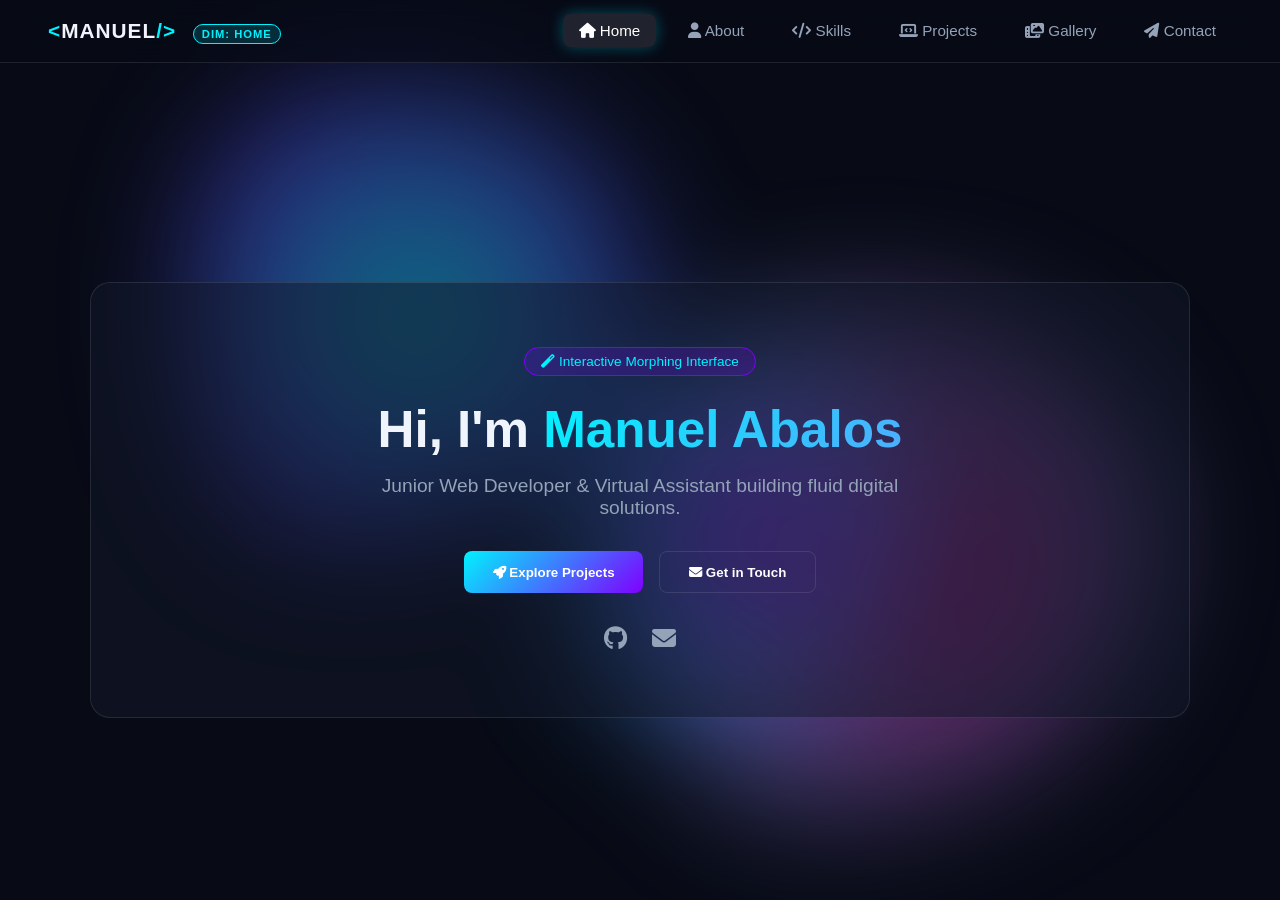
<file: index.html>
<!DOCTYPE html>
<html lang="en">
<head>
  <meta charset="UTF-8" />
  <meta name="viewport" content="width=device-width, initial-scale=1.0" />
  <title>Manuel Abalos | Interactive Morph Portfolio</title>
  <link rel="stylesheet" href="main.css" />
  <link rel="stylesheet" href="https://cdnjs.cloudflare.com/ajax/libs/font-awesome/6.4.0/css/all.min.css" />
</head>
<body>

  <!-- Morphing Glass Background Container -->
  <div class="morph-bg-container">
    <div id="morphBlob1" class="morph-blob blob-1"></div>
    <div id="morphBlob2" class="morph-blob blob-2"></div>
    <div id="morphBlob3" class="morph-blob blob-3"></div>
  </div>

  <!-- Navigation Bar -->
  <header class="navbar">
    <div class="logo">
      <span class="logo-accent">&lt;</span>MANUEL<span class="logo-accent">/&gt;</span>
      <span class="dimension-badge" id="currentDimensionBadge">DIM: HOME</span>
    </div>
    <nav>
      <ul class="nav-links">
        <li><a href="#home" class="nav-btn active" data-page="home"><i class="fas fa-home"></i> Home</a></li>
        <li><a href="#about" class="nav-btn" data-page="about"><i class="fas fa-user"></i> About</a></li>
        <li><a href="#skills" class="nav-btn" data-page="skills"><i class="fas fa-code"></i> Skills</a></li>
        <li><a href="#projects" class="nav-btn" data-page="projects"><i class="fas fa-laptop-code"></i> Projects</a></li>
        <li><a href="#gallery" class="nav-btn" data-page="gallery"><i class="fas fa-photo-video"></i> Gallery</a></li>
        <li><a href="#contact" class="nav-btn" data-page="contact"><i class="fas fa-paper-plane"></i> Contact</a></li>
      </ul>
    </nav>
  </header>

  <!-- Main Multi-Dimensional Content Container -->
  <main class="multiverse-container">

    <!-- 1. HOME DIMENSION -->
    <section id="home" class="dimension-page active">
      <div class="glass-hero tilt-card">
        <div class="hero-content">
          <div class="portal-tag"><i class="fas fa-magic"></i> Interactive Morphing Interface</div>
          <h1>Hi, I'm <span class="gradient-text">Manuel Abalos</span></h1>
          <p class="subtitle">Junior Web Developer &amp; Virtual Assistant building fluid digital solutions.</p>
          <div class="hero-buttons">
            <button class="dimension-jump-btn" data-jump="projects"><i class="fas fa-rocket"></i> Explore Projects</button>
            <button class="dimension-jump-btn secondary" data-jump="contact"><i class="fas fa-envelope"></i> Get in Touch</button>
          </div>
          <div class="social-links">
            <a href="https://github.com/leunamworkswebdev" target="_blank" aria-label="GitHub"><i class="fab fa-github"></i></a>
            <a href="mailto:your-email@gmail.com" aria-label="Email"><i class="fas fa-envelope"></i></a>
          </div>
        </div>
      </div>
    </section>

    <!-- 2. ABOUT DIMENSION -->
    <section id="about" class="dimension-page">
      <div class="dimension-header">
        <h2>About <span class="gradient-text">Me</span></h2>
        <p>Interactive journey through my focus, background, and direction.</p>
      </div>
      <div class="glass-card full-width tilt-card">
        <div class="about-grid">
          <div class="about-text">
            <h3>Junior Web Developer &amp; VA</h3>
            <p>I build clean, responsive front-end layouts with interactive web features and robust backend database integrations. Passionate about user experience, UI aesthetics, and efficient workflows.</p>
            <div class="interactive-pills">
              <span class="interactive-pill" onclick="this.classList.toggle('active')"><i class="fas fa-map-marker-alt"></i> Davao City, PH</span>
              <span class="interactive-pill" onclick="this.classList.toggle('active')"><i class="fas fa-briefcase"></i> Open for Remote Work</span>
              <span class="interactive-pill" onclick="this.classList.toggle('active')"><i class="fas fa-graduation-cap"></i> Continuous Learner</span>
            </div>
          </div>
        </div>
      </div>
    </section>

    <!-- 3. SKILLS DIMENSION -->
    <section id="skills" class="dimension-page">
      <div class="dimension-header">
        <h2>Technical <span class="gradient-text">Skills</span></h2>
        <p>Hover over or tap skills to trigger live interactive metric updates.</p>
      </div>
      <div class="skills-grid">
        <div class="glass-card skill-card tilt-card" data-level="90%">
          <i class="fab fa-html5 skill-icon"></i>
          <h4>HTML &amp; CSS</h4>
          <p>Responsive layouts, Flexbox/Grid, &amp; glassmorphism.</p>
          <div class="skill-bar-bg"><div class="skill-bar-fill" style="width: 90%;"></div></div>
        </div>
        <div class="glass-card skill-card tilt-card" data-level="85%">
          <i class="fab fa-js skill-icon"></i>
          <h4>JavaScript</h4>
          <p>DOM manipulation, interactive animations, &amp; ES6+.</p>
          <div class="skill-bar-bg"><div class="skill-bar-fill" style="width: 85%;"></div></div>
        </div>
        <div class="glass-card skill-card tilt-card" data-level="70%">
          <i class="fab fa-react skill-icon"></i>
          <h4>React (Ongoing)</h4>
          <p>Component architecture and stateful applications.</p>
          <div class="skill-bar-bg"><div class="skill-bar-fill" style="width: 70%;"></div></div>
        </div>
        <div class="glass-card skill-card tilt-card" data-level="80%">
          <i class="fab fa-php skill-icon"></i>
          <h4>PHP &amp; MySQL</h4>
          <p>Server-side logic, database design, and CRUD APIs.</p>
          <div class="skill-bar-bg"><div class="skill-bar-fill" style="width: 80%;"></div></div>
        </div>
        <div class="glass-card skill-card tilt-card" data-level="75%">
          <i class="fab fa-java skill-icon"></i>
          <h4>Java</h4>
          <p>Object-oriented programming and application logic.</p>
          <div class="skill-bar-bg"><div class="skill-bar-fill" style="width: 75%;"></div></div>
        </div>
        <div class="glass-card skill-card tilt-card" data-level="88%">
          <i class="fab fa-git-alt skill-icon"></i>
          <h4>Git &amp; GitHub</h4>
          <p>Version control, branch management, and workflows.</p>
          <div class="skill-bar-bg"><div class="skill-bar-fill" style="width: 88%;"></div></div>
        </div>
      </div>
    </section>

    <!-- 4. PROJECTS DIMENSION -->
    <section id="projects" class="dimension-page">
      <div class="dimension-header">
        <h2>Featured <span class="gradient-text">Projects</span></h2>
        <p>Interactive project showcase with real-time detail expansion.</p>
      </div>
      <div class="projects-grid">
        <div class="glass-card project-card tilt-card">
          <div class="project-badge">Database System</div>
          <h3>Student Management System</h3>
          <p>Comprehensive system for student enrollment, record management, and academic grading.</p>
          <button class="expand-project-btn"><i class="fas fa-chevron-down"></i> Details</button>
          <div class="project-details">
            <p><strong>Stack:</strong> PHP, MySQL, HTML5, CSS3</p>
            <p>Features automated student record lookup and grade report generation.</p>
          </div>
        </div>
        <div class="glass-card project-card tilt-card">
          <div class="project-badge">E-Commerce</div>
          <h3>SNEAKPICK Sneaker System</h3>
          <p>Custom footwear showcase and inventory management platform.</p>
          <button class="expand-project-btn"><i class="fas fa-chevron-down"></i> Details</button>
          <div class="project-details">
            <p><strong>Stack:</strong> JavaScript, CSS3, HTML5</p>
            <p>Interactive filtering, shopping cart preview, and product view gallery.</p>
          </div>
        </div>
        <div class="glass-card project-card tilt-card">
          <div class="project-badge">Library Tech</div>
          <h3>E-Library System</h3>
          <p>Digital platform for managing library catalog, book issuance, and user borrowing records.</p>
          <button class="expand-project-btn"><i class="fas fa-chevron-down"></i> Details</button>
          <div class="project-details">
            <p><strong>Stack:</strong> Java, MySQL, Swing UI</p>
            <p>Tracks search availability, overdue fines, and book lending status.</p>
          </div>
        </div>
      </div>
    </section>

    <!-- 5. GALLERY DIMENSION -->
    <section id="gallery" class="dimension-page">
      <div class="dimension-header">
        <h2>Works &amp; <span class="gradient-text">Gallery</span></h2>
        <p>System screenshots, analytics documents, team photos, and video demos.</p>
      </div>
      <div class="gallery-grid">
        <div class="glass-card gallery-item tilt-card">
          <img src="Screenshot 2026-10-04 231336.png" alt="Grand Horizon Hotel PMS Dashboard" />
          <div class="gallery-info">
            <h4>Grand Horizon PMS Dashboard</h4>
            <p>Hotel management dashboard featuring real-time room status tracking.</p>
          </div>
        </div>
        <div class="glass-card gallery-item tilt-card">
          <img src="Screenshot 2026-10-04 230714.png" alt="System Sign-In Interface" />
          <div class="gallery-info">
            <h4>Valorant-Style Sign-In UI</h4>
            <p>Custom gaming-inspired sign-in portal interface.</p>
          </div>
        </div>
        <div class="glass-card gallery-item tilt-card">
          <img src="Screenshot 2026-10-05 004541.png" alt="Excel Analytics Sheet" />
          <div class="gallery-info">
            <h4>Excel Performance Sheet</h4>
            <p>Performance rating spreadsheet with conditional formulas and charts.</p>
          </div>
        </div>
        <div class="glass-card gallery-item tilt-card">
          <img src="oneofmyacchievements.jpg" alt="Teamwork Achievement" />
          <div class="gallery-info">
            <h4>Teamwork &amp; Achievement</h4>
            <p>Basketball team competitive tournament achievement showcase photo.</p>
          </div>
        </div>
        <div class="glass-card gallery-item video-item tilt-card">
          <video controls width="100%">
            <source src="codelyricssong.mp4" type="video/mp4" />
            Your browser does not support the video tag.
          </video>
          <div class="gallery-info">
            <h4>Lyrical Code Project</h4>
            <p>Terminal script syncing lyrics dynamically with audio playback.</p>
          </div>
        </div>
      </div>
    </section>

    <!-- 6. CONTACT DIMENSION -->
    <section id="contact" class="dimension-page">
      <div class="dimension-header">
        <h2>Contact <span class="gradient-text">Dimension</span></h2>
        <p>Send a direct message through the interactive form.</p>
      </div>
      <div class="glass-card contact-card tilt-card">
        <form class="contact-form" id="contactForm">
          <div class="form-group">
            <label for="contactName">Your Name</label>
            <input type="text" id="contactName" placeholder="Enter your name" required />
          </div>
          <div class="form-group">
            <label for="contactEmail">Your Email</label>
            <input type="email" id="contactEmail" placeholder="Enter your email" required />
          </div>
          <div class="form-group">
            <label for="contactMessage">Message</label>
            <textarea id="contactMessage" rows="5" placeholder="Type your message..." required></textarea>
          </div>
          <button type="submit" class="dimension-jump-btn"><i class="fas fa-paper-plane"></i> Send Message</button>
        </form>
      </div>
    </section>

  </main>

  <script src="script.js"></script>
</body>
</html>
</file>
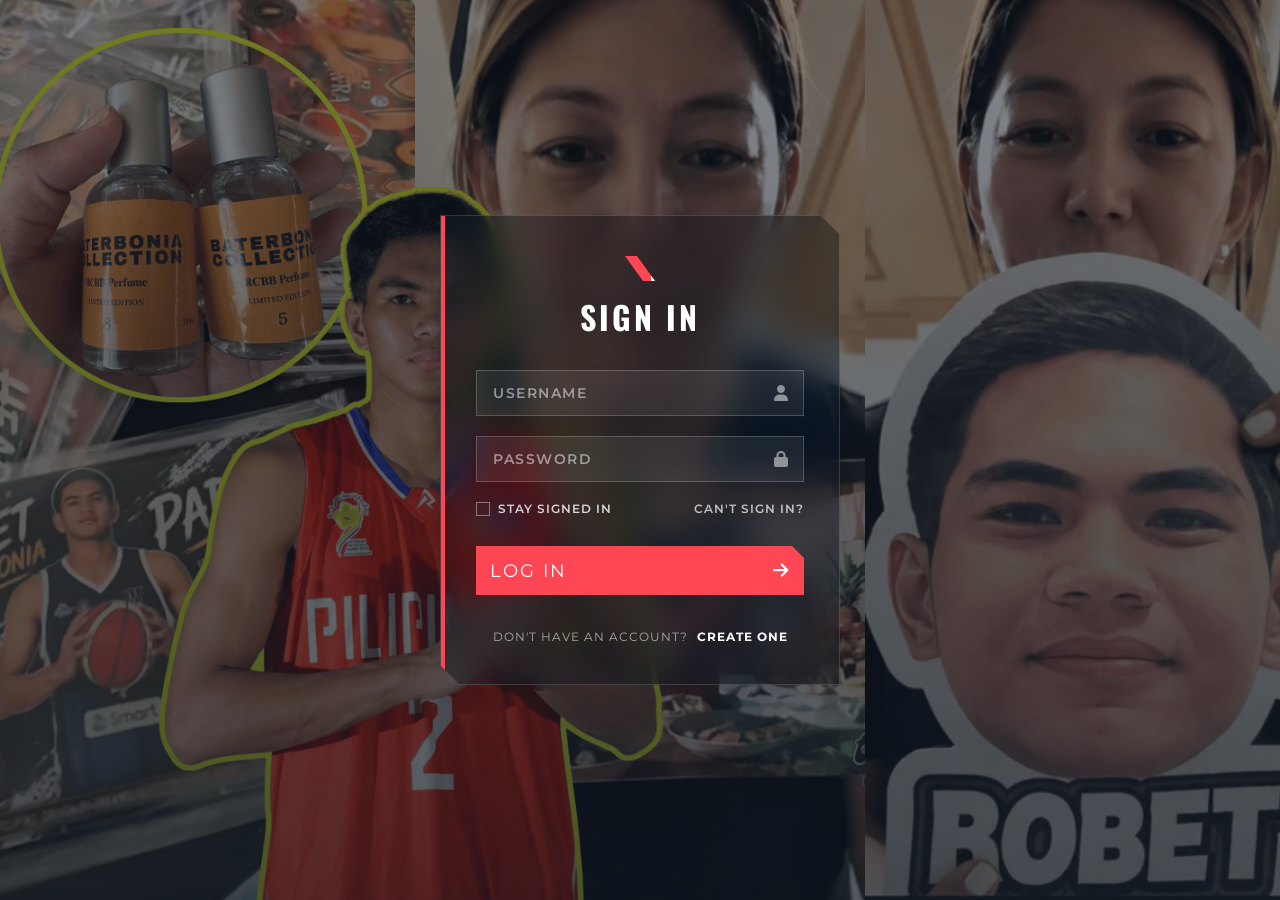
<file: reneidol/matchalover.html>
<!DOCTYPE html>
<html lang="en">
<head>
  <meta charset="UTF-8" />
  <meta name="viewport" content="width=device-width, initial-scale=1.0" />
  <title>Valorant Style Glass Login</title>
  <!-- Google Fonts: Tungsten/Teko style gaming font and clean sans-serif -->
  <link rel="preconnect" href="https://fonts.googleapis.com">
  <link rel="preconnect" href="https://fonts.gstatic.com" crossorigin>
  <link href="https://fonts.googleapis.com/css2?family=Oswald:wght@500;700&family=Montserrat:wght@400;600;700&display=swap" rel="stylesheet">
  <!-- FontAwesome for Icons -->
  <link rel="stylesheet" href="https://cdnjs.cloudflare.com/ajax/libs/font-awesome/6.4.0/css/all.min.css" />
  <!-- Custom CSS -->
  <link rel="stylesheet" href="ihateperiodcramps.css" />
</head>
<body>

  <div class="login-container">
    <!-- Valorant Logo Accent -->
    <div class="brand-header">
      <div class="v-logo"></div>
      <h2>SIGN IN</h2>
    </div>

    <form class="login-form">
      <!-- Username Field -->
      <div class="input-group">
        <input type="text" id="username" placeholder="USERNAME" required />
        <i class="fa-solid fa-user"></i>
        <span class="corner-accent top-left"></span>
        <span class="corner-accent bottom-right"></span>
      </div>

      <!-- Password Field -->
      <div class="input-group">
        <input type="password" id="password" placeholder="PASSWORD" required />
        <i class="fa-solid fa-lock"></i>
        <span class="corner-accent top-left"></span>
        <span class="corner-accent bottom-right"></span>
      </div>

      <!-- Options: Remember Me & Forgot Password -->
      <div class="form-options">
        <label class="remember-me">
          <input type="checkbox" />
          <span class="custom-checkbox"></span>
          STAY SIGNED IN
        </label>
        <a href="#" class="forgot-pass">CAN'T SIGN IN?</a>
      </div>

      <!-- Submit Button -->
      <button type="submit" class="btn-login">
        <span class="btn-text">LOG IN</span>
        <span class="btn-arrow"><i class="fa-solid fa-arrow-right"></i></span>
      </button>

      <!-- Register Link -->
      <div class="form-footer">
        <span>DON'T HAVE AN ACCOUNT?</span>
        <a href="#" class="register-link">CREATE ONE</a>
      </div>
    </form>
  </div>

</body>
</html>
</file>
<file: main.css>
:root {
  --bg-color: #080b16;
  --glass-bg: rgba(18, 24, 43, 0.5);
  --glass-border: rgba(255, 255, 255, 0.1);
  --accent-cyan: #00f2fe;
  --accent-purple: #4facfe;
  --accent-glow: #7f00ff;
  --text-main: #f0f4fc;
  --text-muted: #94a3b8;
}

* {
  box-sizing: border-box;
  margin: 0;
  padding: 0;
  font-family: 'Segoe UI', Tahoma, Geneva, Verdana, sans-serif;
}

body {
  background-color: var(--bg-color);
  color: var(--text-main);
  overflow-x: hidden;
  min-height: 100vh;
}

/* Fluid Morphing Blobs Background */
.morph-bg-container {
  position: fixed;
  top: 0;
  left: 0;
  width: 100vw;
  height: 100vh;
  z-index: -1;
  overflow: hidden;
  filter: blur(60px);
}

.morph-blob {
  position: absolute;
  border-radius: 40% 60% 70% 30% / 40% 50% 60% 50%;
  opacity: 0.45;
  transition: all 1.2s cubic-bezier(0.25, 0.8, 0.25, 1);
}

.blob-1 {
  width: 450px;
  height: 450px;
  background: radial-gradient(circle, var(--accent-cyan), var(--accent-glow));
  top: 10%;
  left: 15%;
  animation: morphingBlob 12s infinite alternate ease-in-out;
}

.blob-2 {
  width: 500px;
  height: 500px;
  background: radial-gradient(circle, #ff007f, var(--accent-purple));
  bottom: 10%;
  right: 10%;
  animation: morphingBlob 15s infinite alternate ease-in-out;
}

.blob-3 {
  width: 350px;
  height: 350px;
  background: radial-gradient(circle, #7f00ff, #00f2fe);
  top: 40%;
  left: 45%;
  animation: morphingBlob 10s infinite alternate ease-in-out;
}

@keyframes morphingBlob {
  0% {
    border-radius: 40% 60% 70% 30% / 40% 50% 60% 50%;
    transform: rotate(0deg) scale(1);
  }
  50% {
    border-radius: 60% 30% 50% 70% / 50% 60% 30% 60%;
    transform: rotate(180deg) scale(1.15);
  }
  100% {
    border-radius: 30% 70% 40% 60% / 60% 40% 70% 30%;
    transform: rotate(360deg) scale(0.9);
  }
}

/* Navbar Styling */
.navbar {
  position: fixed;
  top: 0;
  left: 0;
  width: 100%;
  display: flex;
  justify-content: space-between;
  align-items: center;
  padding: 1.2rem 3rem;
  background: rgba(8, 11, 22, 0.6);
  backdrop-filter: blur(15px);
  border-bottom: 1px solid var(--glass-border);
  z-index: 100;
}

.logo {
  font-weight: 800;
  font-size: 1.3rem;
  letter-spacing: 1px;
}

.logo-accent {
  color: var(--accent-cyan);
}

.dimension-badge {
  font-size: 0.7rem;
  margin-left: 10px;
  padding: 3px 8px;
  background: rgba(0, 242, 254, 0.15);
  border: 1px solid var(--accent-cyan);
  border-radius: 12px;
  color: var(--accent-cyan);
}

.nav-links {
  display: flex;
  list-style: none;
  gap: 1rem;
}

.nav-btn {
  color: var(--text-muted);
  text-decoration: none;
  padding: 0.5rem 1rem;
  border-radius: 8px;
  transition: all 0.3s ease;
  font-size: 0.95rem;
}

.nav-btn:hover, .nav-btn.active {
  color: #fff;
  background: rgba(255, 255, 255, 0.1);
  box-shadow: 0 0 15px rgba(0, 242, 254, 0.3);
}

/* Multi-Dimensional Slide Container & Morphing Transitions */
.multiverse-container {
  padding-top: 100px;
  min-height: 100vh;
  display: flex;
  justify-content: center;
  align-items: center;
  position: relative;
}

.dimension-page {
  display: none;
  width: 90%;
  max-width: 1100px;
  padding: 2rem 0;
  opacity: 0;
  filter: blur(20px);
  transform: scale(0.85) rotate(-2deg);
  transition: opacity 0.7s cubic-bezier(0.2, 0.8, 0.2, 1),
              filter 0.7s cubic-bezier(0.2, 0.8, 0.2, 1),
              transform 0.7s cubic-bezier(0.2, 0.8, 0.2, 1);
}

.dimension-page.active {
  display: block;
  opacity: 1;
  filter: blur(0px);
  transform: scale(1) rotate(0deg);
}

/* Glass Card & Tilt Interaction */
.glass-card {
  background: var(--glass-bg);
  backdrop-filter: blur(16px);
  border: 1px solid var(--glass-border);
  border-radius: 16px;
  padding: 2rem;
  box-shadow: 0 8px 32px 0 rgba(0, 0, 0, 0.37);
  transition: transform 0.2s ease-out, box-shadow 0.3s ease, border-color 0.3s ease;
  will-change: transform;
}

.glass-card:hover {
  border-color: rgba(0, 242, 254, 0.4);
  box-shadow: 0 12px 40px 0 rgba(0, 242, 254, 0.25);
}

.gradient-text {
  background: linear-gradient(135deg, var(--accent-cyan), var(--accent-purple));
  background-clip: text;
  -webkit-background-clip: text;
  -webkit-text-fill-color: transparent;
}

/* Hero Section */
.glass-hero {
  text-align: center;
  padding: 4rem 2rem;
  background: var(--glass-bg);
  border-radius: 20px;
  border: 1px solid var(--glass-border);
  backdrop-filter: blur(16px);
}

.portal-tag {
  display: inline-block;
  padding: 6px 16px;
  background: rgba(127, 0, 255, 0.2);
  border: 1px solid var(--accent-glow);
  border-radius: 20px;
  font-size: 0.85rem;
  margin-bottom: 1.5rem;
  color: var(--accent-cyan);
}

.hero-content h1 {
  font-size: 3.2rem;
  margin-bottom: 1rem;
}

.subtitle {
  color: var(--text-muted);
  font-size: 1.2rem;
  max-width: 600px;
  margin: 0 auto 2rem auto;
}

.hero-buttons {
  display: flex;
  justify-content: center;
  gap: 1rem;
  margin-bottom: 2rem;
}

.dimension-jump-btn {
  padding: 0.8rem 1.8rem;
  background: linear-gradient(135deg, var(--accent-cyan), var(--accent-glow));
  border: none;
  border-radius: 8px;
  color: #fff;
  font-weight: 600;
  cursor: pointer;
  transition: all 0.3s ease;
}

.dimension-jump-btn.secondary {
  background: transparent;
  border: 1px solid var(--glass-border);
}

.dimension-jump-btn:hover {
  transform: scale(1.05);
  box-shadow: 0 0 20px rgba(0, 242, 254, 0.4);
}

.social-links a {
  color: var(--text-muted);
  font-size: 1.5rem;
  margin: 0 10px;
  transition: color 0.3s ease;
}

.social-links a:hover {
  color: var(--accent-cyan);
}

/* Interactive Components */
.dimension-header {
  text-align: center;
  margin-bottom: 2.5rem;
}

.interactive-pills {
  display: flex;
  gap: 10px;
  flex-wrap: wrap;
  margin-top: 15px;
}

.interactive-pill {
  background: rgba(255, 255, 255, 0.05);
  border: 1px solid var(--glass-border);
  padding: 6px 14px;
  border-radius: 20px;
  font-size: 0.85rem;
  cursor: pointer;
  transition: all 0.3s ease;
}

.interactive-pill.active, .interactive-pill:hover {
  background: rgba(0, 242, 254, 0.2);
  border-color: var(--accent-cyan);
  color: #fff;
}

/* Skills Cards & Progress Bars */
.skills-grid, .projects-grid, .gallery-grid {
  display: grid;
  grid-template-columns: repeat(auto-fit, minmax(280px, 1fr));
  gap: 1.5rem;
}

.skill-icon {
  font-size: 2.5rem;
  color: var(--accent-cyan);
  margin-bottom: 1rem;
}

.skill-bar-bg {
  width: 100%;
  height: 6px;
  background: rgba(255, 255, 255, 0.1);
  border-radius: 3px;
  margin-top: 15px;
  overflow: hidden;
}

.skill-bar-fill {
  height: 100%;
  background: linear-gradient(90deg, var(--accent-cyan), var(--accent-purple));
  width: 0;
  transition: width 1s ease-in-out;
}

/* Project Expandable Details */
.project-badge {
  display: inline-block;
  font-size: 0.75rem;
  background: rgba(0, 242, 254, 0.1);
  color: var(--accent-cyan);
  padding: 2px 8px;
  border-radius: 4px;
  margin-bottom: 10px;
}

.expand-project-btn {
  margin-top: 15px;
  background: transparent;
  border: 1px solid var(--glass-border);
  color: var(--accent-cyan);
  padding: 5px 12px;
  border-radius: 6px;
  cursor: pointer;
  font-size: 0.85rem;
  transition: all 0.3s ease;
}

.expand-project-btn:hover {
  background: rgba(0, 242, 254, 0.15);
}

.project-details {
  max-height: 0;
  overflow: hidden;
  transition: max-height 0.4s ease, margin-top 0.4s ease;
  font-size: 0.85rem;
  color: var(--text-muted);
}

.project-details.open {
  max-height: 100px;
  margin-top: 12px;
}

/* Gallery Items */
.gallery-item img, .gallery-item video {
  width: 100%;
  border-radius: 8px;
  margin-bottom: 1rem;
  object-fit: cover;
}

/* Contact Form */
.contact-card {
  max-width: 600px;
  margin: 0 auto;
}

.form-group {
  margin-bottom: 1.2rem;
}

.form-group label {
  display: block;
  margin-bottom: 0.5rem;
  color: var(--text-muted);
}

.form-group input, .form-group textarea {
  width: 100%;
  padding: 0.8rem;
  background: rgba(255, 255, 255, 0.05);
  border: 1px solid var(--glass-border);
  border-radius: 8px;
  color: #fff;
}

.form-group input:focus, .form-group textarea:focus {
  outline: none;
  border-color: var(--accent-cyan);
  box-shadow: 0 0 10px rgba(0, 242, 254, 0.3);
}
</file>
<file: reneidol/ihateperiodcramps.css>
/* ==========================================
   RESET & BASIC SETUP
   ========================================== */
* {
  margin: 0;
  padding: 0;
  box-sizing: border-box;
  font-family: 'Montserrat', sans-serif;
}
body {
  min-height: 100vh;
  display: flex;
  justify-content: center;
  align-items: center;
  background-image: linear-gradient(rgba(15, 25, 35, 0.5), rgba(15, 25, 35, 0.7)), url('rovelynbaterbonia.png');
  background-repeat: no-repeat;
  background-position: center;
  background-size: cover;
  overflow: hidden;
}


/* ==========================================
   VALORANT GLASS CONTAINER
   ========================================== */
.login-container {
  position: relative;
  width: 400px;
  padding: 40px 35px;
  background: rgba(15, 25, 35, 0.45); /* Dark semi-transparent background */
  backdrop-filter: blur(16px) saturate(180%);
  -webkit-backdrop-filter: blur(16px) saturate(180%);
  border: 1px solid rgba(255, 255, 255, 0.15);
  /* Valorant signature cut-corner styling */
  clip-path: polygon(
    0 0, 
    calc(100% - 20px) 0, 
    100% 20px, 
    100% 100%, 
    20px 100%, 
    0 calc(100% - 20px)
  );
  box-shadow: 0 20px 50px rgba(0, 0, 0, 0.6);
  color: #f9f9f9;
}

/* Red accent bar on left edge */
.login-container::before {
  content: '';
  position: absolute;
  top: 0;
  left: 0;
  width: 4px;
  height: 100%;
  background: #ff4655; /* Valorant Red */
}

/* ==========================================
   HEADER & LOGO
   ========================================== */
.brand-header {
  text-align: center;
  margin-bottom: 30px;
}

/* Simplified Valorant Style "V" Symbol */
.v-logo {
  width: 30px;
  height: 25px;
  background: #ff4655;
  margin: 0 auto 12px auto;
  clip-path: polygon(0 0, 40% 0, 100% 100%, 60% 100%);
  position: relative;
}

.v-logo::after {
  content: '';
  position: absolute;
  top: 0;
  right: -8px;
  width: 12px;
  height: 25px;
  background: #f9f9f9;
  clip-path: polygon(0 0, 100% 0, 50% 100%, 0 100%);
}

.brand-header h2 {
  font-family: 'Oswald', sans-serif;
  font-size: 2rem;
  letter-spacing: 3px;
  text-transform: uppercase;
  color: #fff;
  font-weight: 700;
}

/* ==========================================
   INPUT FIELDS
   ========================================== */
.login-form {
  display: flex;
  flex-direction: column;
  gap: 20px;
}

.input-group {
  position: relative;
  display: flex;
  align-items: center;
}

.input-group input {
  width: 100%;
  padding: 14px 45px 14px 16px;
  background: rgba(255, 255, 255, 0.07);
  border: 1px solid rgba(255, 255, 255, 0.2);
  outline: none;
  color: #fff;
  font-size: 0.85rem;
  font-weight: 600;
  letter-spacing: 1.5px;
  transition: all 0.3s ease;
}

.input-group input::placeholder {
  color: rgba(255, 255, 255, 0.5);
}

.input-group input:focus {
  background: rgba(255, 255, 255, 0.12);
  border-color: #ff4655;
  box-shadow: 0 0 10px rgba(255, 70, 85, 0.3);
}

/* Icons */
.input-group i {
  position: absolute;
  right: 16px;
  color: rgba(255, 255, 255, 0.5);
  font-size: 1rem;
  transition: 0.3s ease;
}

.input-group input:focus ~ i {
  color: #ff4655;
}

/* Tactical Corner Markers for Input Boxes */
.corner-accent {
  position: absolute;
  width: 5px;
  height: 5px;
  border-color: #ff4655;
  border-style: solid;
  pointer-events: none;
  opacity: 0;
  transition: opacity 0.3s ease;
}

.input-group input:focus ~ .top-left {
  opacity: 1;
  top: -2px;
  left: -2px;
  border-width: 2px 0 0 2px;
}

.input-group input:focus ~ .bottom-right {
  opacity: 1;
  bottom: -2px;
  right: -2px;
  border-width: 0 2px 2px 0;
}

/* ==========================================
   CHECKBOX & FORGOT PASSWORD
   ========================================== */
.form-options {
  display: flex;
  justify-content: space-between;
  align-items: center;
  font-size: 0.72rem;
  font-weight: 600;
  letter-spacing: 1px;
}

.remember-me {
  display: flex;
  align-items: center;
  cursor: pointer;
  color: rgba(255, 255, 255, 0.8);
  user-select: none;
}

.remember-me input {
  display: none;
}

.custom-checkbox {
  width: 14px;
  height: 14px;
  border: 1px solid rgba(255, 255, 255, 0.4);
  margin-right: 8px;
  position: relative;
  transition: 0.2s;
}

.remember-me input:checked + .custom-checkbox {
  background: #ff4655;
  border-color: #ff4655;
}

.remember-me input:checked + .custom-checkbox::after {
  content: '';
  position: absolute;
  left: 3px;
  top: 0px;
  width: 4px;
  height: 8px;
  border: solid #fff;
  border-width: 0 2px 2px 0;
  transform: rotate(45deg);
}

.forgot-pass {
  color: rgba(255, 255, 255, 0.7);
  text-decoration: none;
  transition: color 0.3s;
}

.forgot-pass:hover {
  color: #ff4655;
}

/* ==========================================
   VALORANT BUTTON DESIGN
   ========================================== */
.btn-login {
  position: relative;
  width: 100%;
  padding: 14px;
  margin-top: 10px;
  background: #ff4655;
  border: none;
  outline: none;
  cursor: pointer;
  display: flex;
  justify-content: space-between;
  align-items: center;
  color: #fff;
  font-family: 'Oswald', sans-serif;
  font-size: 1.1rem;
  letter-spacing: 2px;
  clip-path: polygon(0 0, calc(100% - 12px) 0, 100% 12px, 100% 100%, 0 100%);
  transition: all 0.2s ease;
}

.btn-login:hover {
  background: #e03e4d;
  box-shadow: 0 0 15px rgba(255, 70, 85, 0.6);
}

.btn-login:active {
  transform: scale(0.98);
}

.btn-arrow {
  transition: transform 0.3s ease;
}

.btn-login:hover .btn-arrow {
  transform: translateX(5px);
}

/* ==========================================
   FOOTER REGISTER LINK
   ========================================== */
.form-footer {
  text-align: center;
  margin-top: 15px;
  font-size: 0.72rem;
  letter-spacing: 1px;
  color: rgba(255, 255, 255, 0.6);
}

.register-link {
  color: #fff;
  font-weight: 700;
  text-decoration: none;
  margin-left: 5px;
  transition: color 0.3s;
}

.register-link:hover {
  color: #ff4655;
}
</file>
